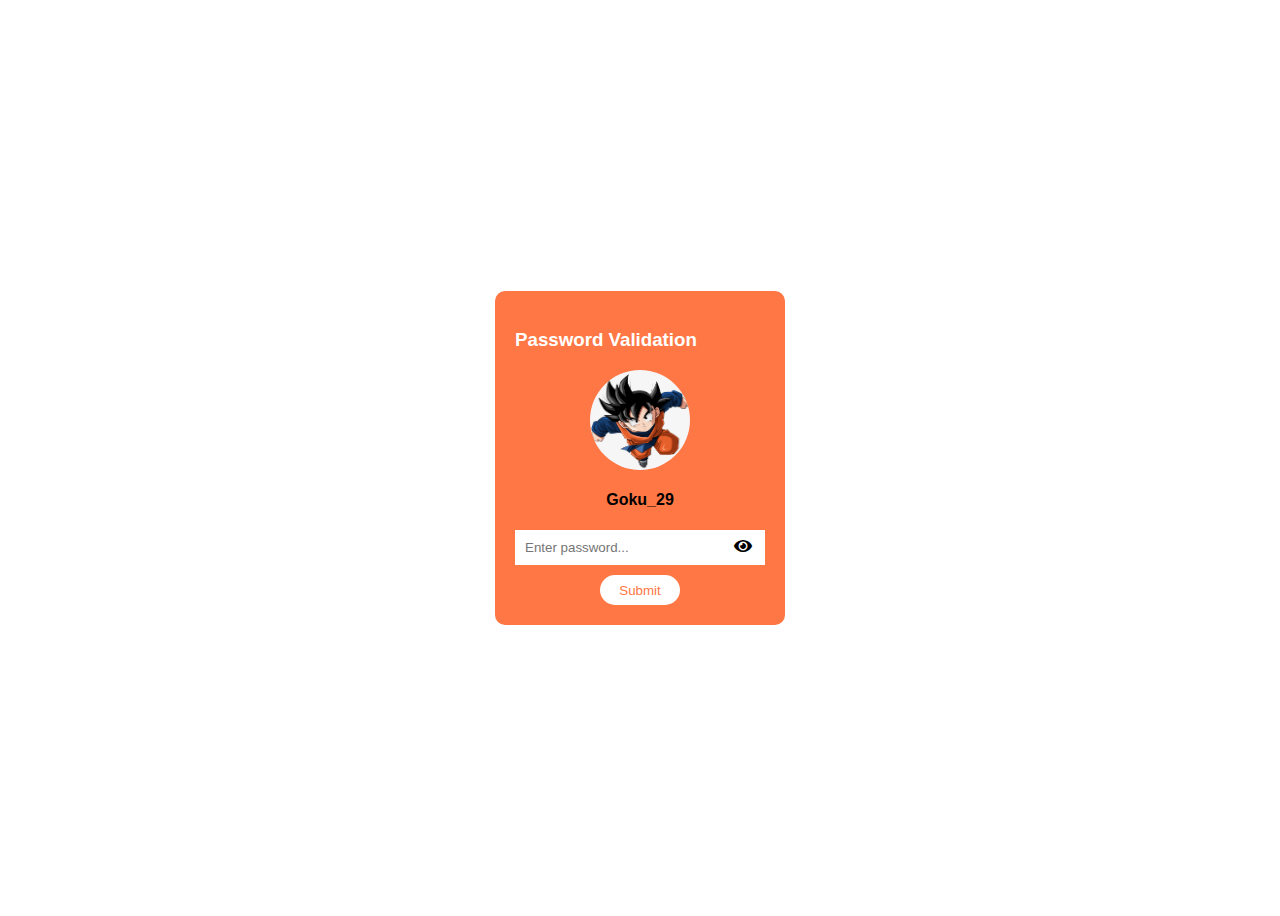
<file: Project - 03    Password Validation/index.html>
<!DOCTYPE html>
<html lang="en">
<head>
    <meta charset="UTF-8">
    <meta http-equiv="X-UA-Compatible" content="IE=edge">
    <meta name="viewport" content="width=device-width, initial-scale=1.0">
    <title>Password Validation</title>
    <link rel="stylesheet" href="psw-validation.css">
    <link rel="stylesheet" href="https://cdnjs.cloudflare.com/ajax/libs/font-awesome/5.15.2/css/all.min.css"/>
   
</head>
<body>

    <div class="container">
        <header>
            <h3>
                Password Validation
            </h3>
        </header>

        <div class="user">
                <img src="goten01.png" alt="">
                <h4>Goku_29</h4>    
        </div>
        
        <div class="input-box" id="inputbox">
            <input type="password" placeholder="Enter password..." id="inputfield"\>
            <span class="fa fa-eye" id="eyebtn"></span>
        </div>

        <div id="password" class="password">
            
            <h6 id="length">At least 8 characters length</h6>
            <h6 id="number">At least 1 number (0-9)</h6>
            <h6 id="lower">At least 1 lowercase letter</h6>
            <h6 id="upper">At least 1 uppercase letter</h6>
            <h6 id="special">At least 1 special symbol (!-$)</h6>

        </div>
        <div>
            <center>
                <button id="submit" onClick="window.location.reload()">Submit</button>
                
            </center>
            
        </div>
    </div>

    <script src="psw-validation.js"></script>
</body>
</html>
</file>
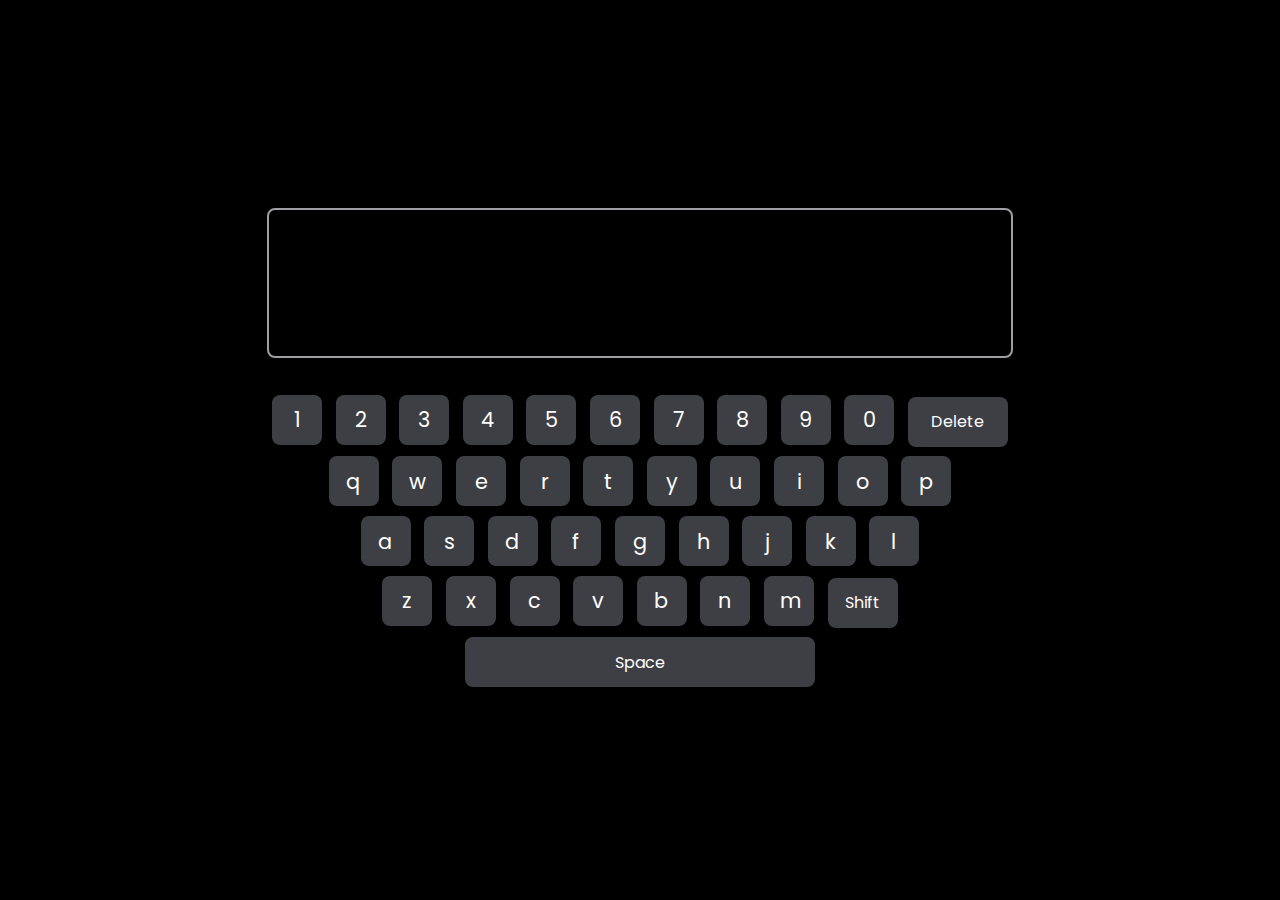
<file: Project - 04 Virtual Keyboard/index.html>
<!DOCTYPE html>
<html lang="en">
<head>
    <meta charset="UTF-8">
    <meta http-equiv="X-UA-Compatible" content="IE=edge">
    <meta name="viewport" content="width=device-width, initial-scale=1.0">
    <link rel="stylesheet" href="style.css">
    <script src="script.js" defer></script>
    <title>Virtual Keyboard</title>
</head>
<body>
    <div class="container">
        <div class="textarea">
            <textarea></textarea>
        </div>
        <div class="keyboard">
            <div class="row">
                <button class="btn">1</button>
                <button class="btn">2</button>
                <button class="btn">3</button>
                <button class="btn">4</button>
                <button class="btn">5</button>
                <button class="btn">6</button>
                <button class="btn">7</button>
                <button class="btn">8</button>
                <button class="btn">9</button>
                <button class="btn">0</button>
                <button class="delete">Delete</button>
            </div>
            <div class="row">
                <button class="btn">q</button>
                <button class="btn">w</button>
                <button class="btn">e</button>
                <button class="btn">r</button>
                <button class="btn">t</button>
                <button class="btn">y</button>
                <button class="btn">u</button>
                <button class="btn">i</button>
                <button class="btn">o</button>
                <button class="btn">p</button>
            </div>
            <div class="row">
                <button class="btn">a</button>
                <button class="btn">s</button>
                <button class="btn">d</button>
                <button class="btn">f</button>
                <button class="btn">g</button>
                <button class="btn">h</button>
                <button class="btn">j</button>
                <button class="btn">k</button>
                <button class="btn">l</button>
            </div>
            <div class="row">
                <button class="btn">z</button>
                <button class="btn">x</button>
                <button class="btn">c</button>
                <button class="btn">v</button>
                <button class="btn">b</button>
                <button class="btn">n</button>
                <button class="btn">m</button>
                <button class="shift">Shift</button>
            </div>
            <div class="row">
                <button class="space">Space</button>
            </div>
        </div>
    </div>    
</body>
</html>
</file>
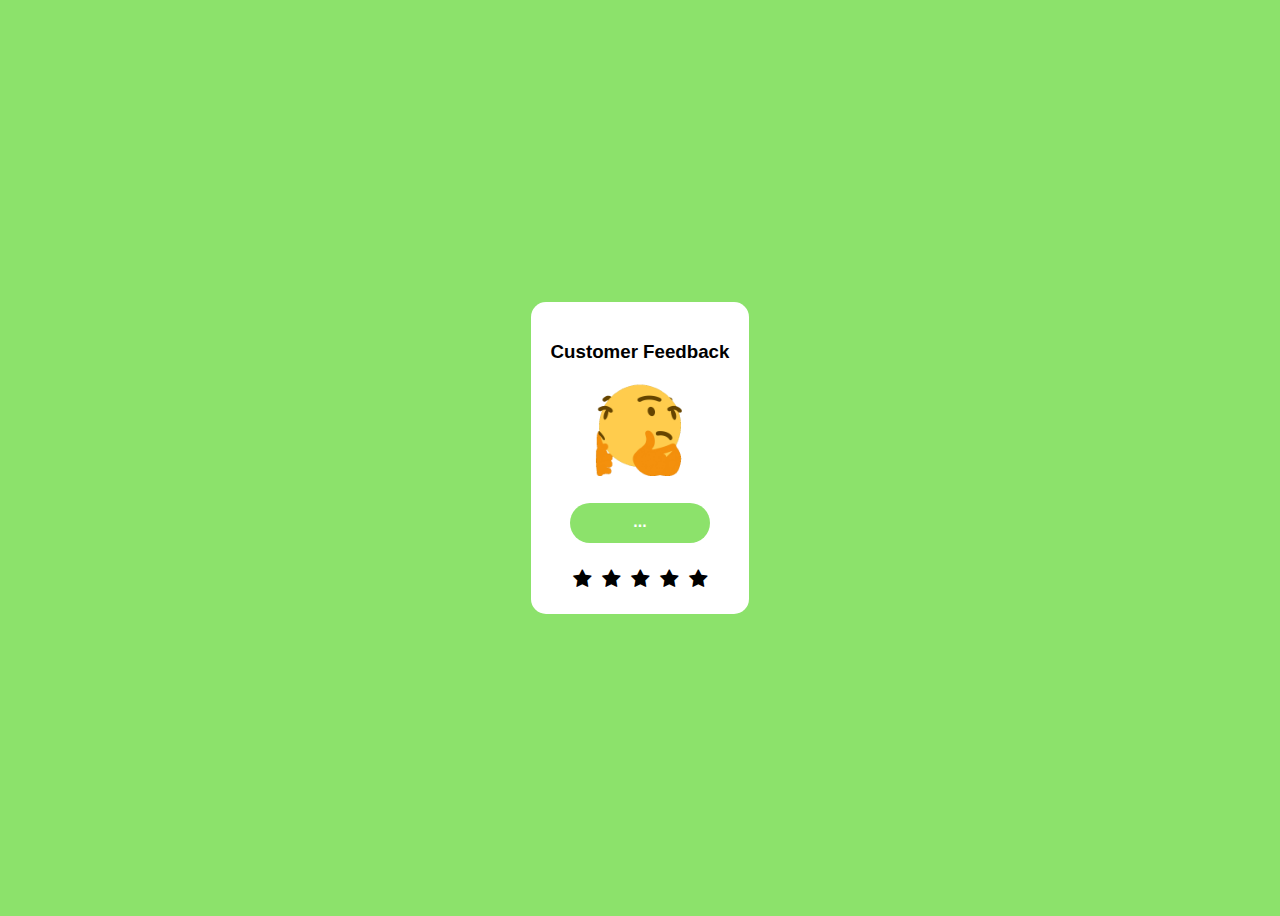
<file: Project - 05 Rating Feedback/index.html>
<!DOCTYPE html>
<html lang="en">
<head>
    <meta charset="UTF-8">
    <meta http-equiv="X-UA-Compatible" content="IE=edge">
    <meta name="viewport" content="width=device-width, initial-scale=1.0">
    <title>Customer Feedback</title>
    <link rel="stylesheet" href="https://cdnjs.cloudflare.com/ajax/libs/font-awesome/4.7.0/css/font-awesome.min.css">
    <link rel="stylesheet" href="feedback.css">
</head>
<body>
    <div class="container">
        <div>
             <h3>Customer Feedback</h3>   
        </div>

        <div class="image" id="image">
            <img src="./72gi.gif" alt="">
        </div>

        <div class="rating-name">
            <h4 id="name">...</h4>
        </div>

        <div class="star" id="rating">
            <i class="fa fa-star"></i>
            <i class="fa fa-star"></i>
            <i class="fa fa-star"></i>
            <i class="fa fa-star"></i>
            <i class="fa fa-star"></i> 
              
        </div>
    </div>

    <script src="feedback.js"></script>
</body>
</html>
</file>
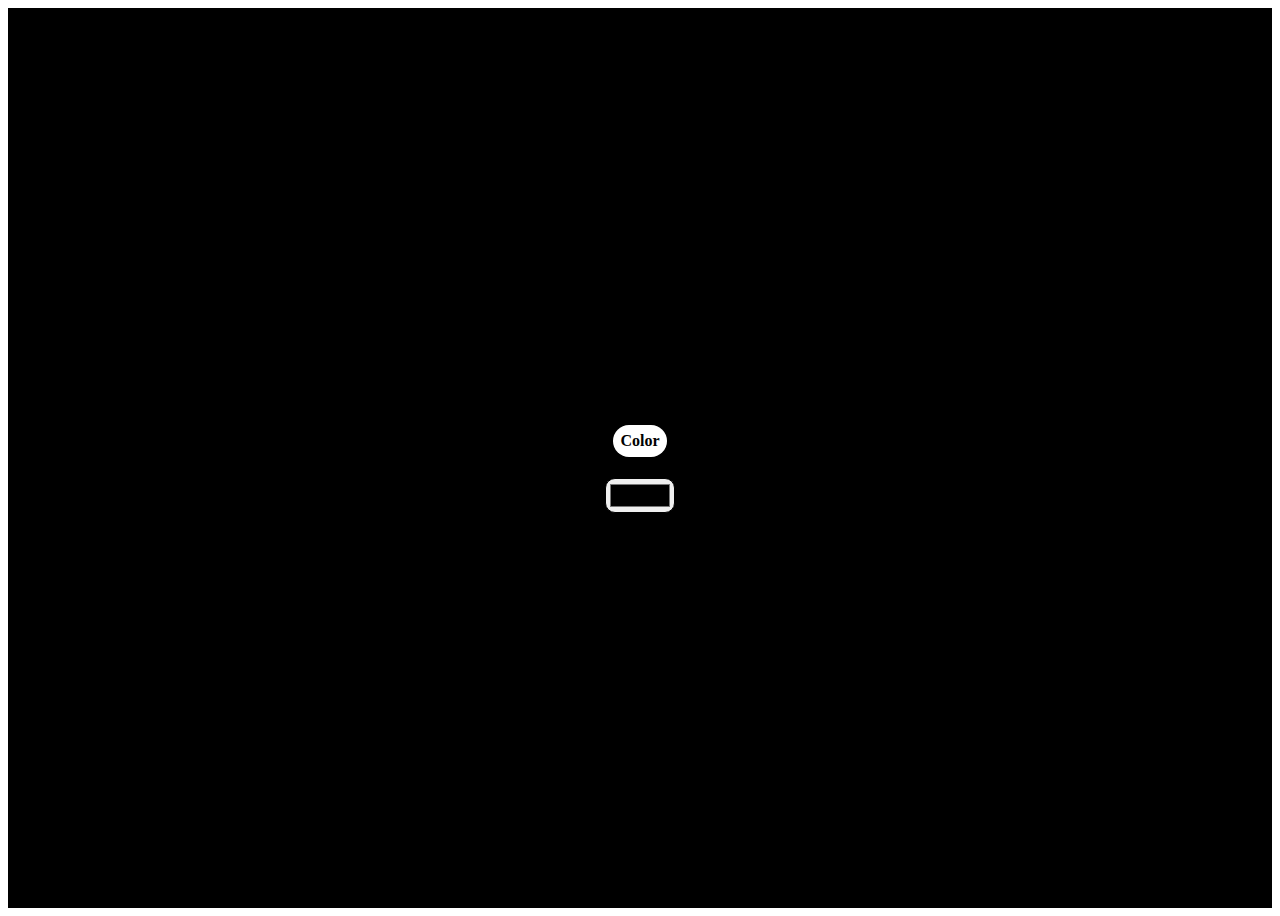
<file: Project - 06 Color Picker/index.html>
<!DOCTYPE html>
<html lang="en">
<head>
    <meta charset="UTF-8">
    <meta name="viewport" content="width=device-width, initial-scale=1.0">
    <link rel="stylesheet" href="style.css">
    <title>Color Picker</title>
</head>
<body>
    <div class="container" id="container">
        <h4 id="colorName">Color</h4>
        <input type="color" id="colorPicker" value="#000000">

    </div>
    <script src="script.js"></script>
</body>
</html>
</file>
<file: Project - 03    Password Validation/psw-validation.css>
body{
    background-color: #ffffff;
    display: flex;
    align-items: center;
    justify-content: center;
    height: 100vh;
    font-family: "Poppins", sans-serif;
}

.container{
    padding: 20px;
    background-color: #f74;
    color: white;
    width: 250px;
    border-radius: 10px;
}

div .user{
    display: flex;
    flex-direction: column;
    align-items: center;
    justify-content: center;
}
h4{
    color: black;
}


img{
    width: 100px;
    height: 100px;
    border-radius: 50%;
}
.input-box{
    background-color: rgb(255, 255, 255);
}
input{
    width: 80%;
    height: 25px;
    border-radius: 5px;
    outline: none;
    border: none;
    padding: 5px;
    margin-left: 5px;
}

div button{
    background-color: white;
    width: 80px;
    height: 30px;
    border-radius: 30px;
    outline: none;
    border: none;
    color: #f74;
    
}

.fa-eye{
    color: black;
    cursor: pointer;
}
button{
    cursor: pointer;
    margin-top: 10px;
}
.password{
    display: none;
}

.valid{
    color: rgb(202, 248, 184);
}

.valid::before{
    content: " ✔ ";
    padding-right: 10px;
}
</file>
<file: Project - 04 Virtual Keyboard/style.css>
@import url(https://fonts.googleapis.com/css?family=Poppins:100,100italic,200,200italic,300,300italic,regular,italic,500,500italic,600,600italic,700,700italic,800,800italic,900,900italic);
* {
    margin: 0;
    padding: 0;
    box-sizing: border-box;
    font-family: 'Poppins', sans-serif;
}
body {
    display: grid;
    place-items: center;
    min-height: 100vh;
    background-color: black;
}

.keyboard {
    display: flex;
    flex-direction: column;
    align-items: center;
}
button {
    background-color: rgb(62, 62, 69);
    border: none;
    display: inline-block;
    padding: .5rem 1rem;
    margin: .3rem;
    font-size: 1.3rem;
    color: #fff;
    width: 50px;
    height: 50px;
    border-radius: .5rem;
}
button:hover{
    background-color: rgb(41, 41, 46);
    cursor: pointer;
}
.delete,
.shift,
.space {
    font-size: 1rem;
    text-transform: capitalize;
}
.delete { width: 100px; }
.shift { width: 70px; }
.space { width: 350px; }

.textarea {
    width: 100%;
    display: flex;
    justify-content: center;
    margin-bottom: 2rem;
    
}
textarea {
    width: 100%;
    height: 150px;
    resize: none;
    padding: .5rem;
    font-size: 1.2rem;
    outline: none;
    border: 2px solid rgb(158, 158, 163);
    border-radius: .5rem;
    background-color: black;
    color: #fff;
}


.upper { text-transform: uppercase; }
</file>
<file: Project - 05 Rating Feedback/feedback.css>
body{
    display: flex;
    align-items: center;
    justify-content: center;
    height: 100vh;
    font-family: "Poppins", sans-serif;
    background-color: #8ce26b;

}
.container{
    background-color: white;
    padding: 20px;   
    margin-left: auto; 
    margin-right: auto;
    border-radius: 15px;
}

div img{
    height: 100px;
    width: 100px;
    
}

.container div{
    display: flex;
    align-items: center;
    justify-content: center;
}

.star i{
    font-size: 20px;
    margin: 5px;
    cursor: pointer;
}
i:hover{
    transform: scale(1.5);
}

.rating-name h4{
    background-color: #8ce26b;
    color: white;
    text-align: center;
    padding: 10px;
    border-radius: 20px;
    height: 20px;
    width: 120px;

}




/* worst
bad
average
good
excellent */
</file>
<file: Project - 06 Color Picker/style.css>
.container{
    display: flex;
    flex-direction: column;
    align-items: center;
    justify-content: center;
    height: 100vh;
    background-color: #000000;
}

h4{
    background-color: white;
    color: black;
    padding: 7px;
    border-radius: 25px;
}
input{
    width: 70px;
    height: 35px;
    border-radius: 10px;
}
</file>
